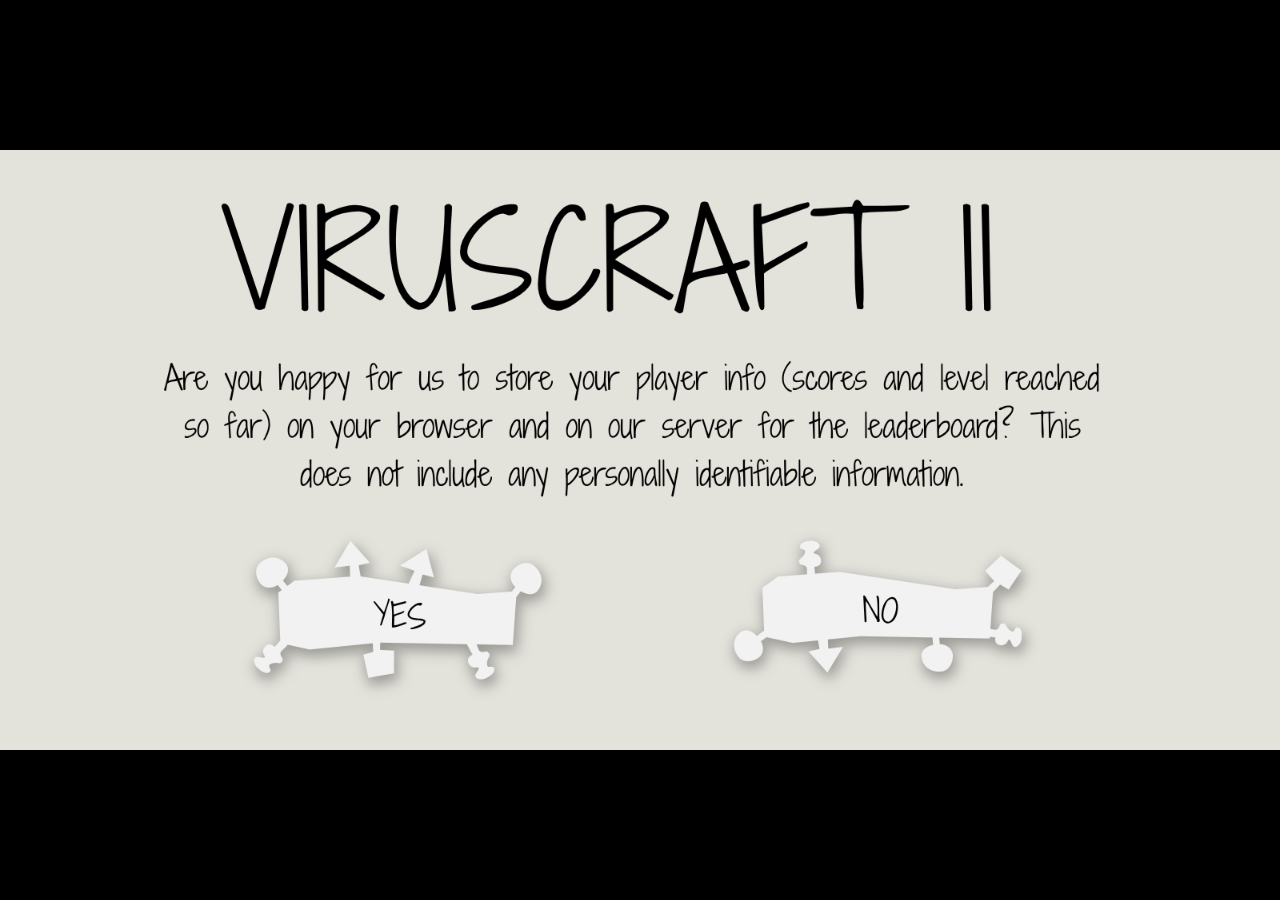
<file: game/client/htdocs/index.html>
<!DOCTYPE html>
<html>
  <head>
    <title>VIRUSCRAFT II</title>
    <link href="css/style.css" rel="stylesheet" type="text/css">
    <body bgcolor="#fff">
      <div>
		<!-- <button id="edit-button" onclick="toggle_visibility('params');">Parameters</button>  -->
		<center>
		  <canvas id="canvas" width="1600" height="750"></canvas>
		  <div id="loading-container" class="logo-outer">
 			<div class="logo-holder">
			  <img src="images/thentrythis.png">
			  <p>
				<progress id="loading" value="0" max="100"></progress>
			  </p>
			</div>
		  </div>
		</center>

		<div id="params">
		  <p><div class="param-list"></div></p>
		  <p>Params are saved to your browser: reload the page for changes to take effect.<p>
			<button onclick="local_nuke()">Factory defaults</button>
		</div>
		
        <div style="display:none;">
          <pre><div id="output"></div></pre>
          <pre><div id="compiled"></div></pre>
        </div>
      </div>
      
    </body>
    <script type="text/javascript" src="js/jquery-1.9.1.min.js"></script>
    <script type="text/javascript" src="js/ditto.js"></script>
    <script type="text/javascript" src="js/perlin-noise.js"></script>

    <script>
	  function toggle_visibility(id) {
       var e = document.getElementById(id);
       if(e.style.display == 'block')
          e.style.display = 'none';
       else
          e.style.display = 'block';
      }
	  
      $(document).ready(function(){
          $('#canvas').height($('#canvas').width() * 750/1600);
      });
      $(window).resize(function(){
          $('#canvas').height($('#canvas').width() * 750/1600);
      });

      $( document ).ready(function() {
         init(["scm/game.jscm"]);    
      });

    </script>

</html>
</file>
<file: game/client/htdocs/css/style.css>
@font-face {
    font-family: 'Dosis';
    src: url('../fonts/ShadowsIntoLightTwo-Regular.ttf');
}

html, body {
    overflow: hidden;
    margin: 0;
    font-family: 'Dosis';
    color: #fff;
    font-size:  20;
    background: black;
}

.logo-outer {
	min-width: 800px;
	width: 100%;
}

.logo-holder {
	font-size: 1.5em;
	color: black;
	position: absolute;
	margin-left: -100px;
	left: 50%;
    top: 20%;
	text-align: center;
}


progress {
	width: 200px;
	height: 15px;
}

/* background: */
progress::-webkit-progress-bar { background-color: white; width: 100%; }
progress { background-color: white; }

/* value: */
progress::-webkit-progress-value { background-color: #1d6052 !important; }
progress::-moz-progress-bar { background-color: #1d6052 !important; }
progress { color: #1d6052; }

#canvas {
    width: 100%; /* 100% causes slider sometimes */
    height: auto;
    min-width: 800px;
    background: #e3e2db;  /* url(../images/backgrounds/background.jpg); */
    background-size: 100% 100%;
    padding: 0;
    margin: auto;
    display: block;
    width: 100%;
    position: absolute;
    top: 0;
    bottom: 0;
    left: 0;
    right: 0;
}

#params {
    display: none; 
    position: absolute; 
    top: 0;
    background: rgba(0,0,0,0.8);
    padding: 1em;
    width: 350px;
}

#edit-button {
    position: absolute; 
    top: 0;
    z-index: 100;
}

.param-list {
    height: 400px;
    overflow-y: scroll;
}

.param-row {
    display: table;
    border-bottom: 1px solid grey;
	width: 100%;
}

.param-key {
    display: table-cell;
    width: 150px;
}

.param-value {
    display: table-cell;
    width: 50px;
    border: 1px solid black;
    background: none;
    color: #fff;
}

.param-units {
    display: table-cell;
    width: 100px;
	text-align: right;
}


button {
    background: #73e9f9;
    border: none;
}
</file>
